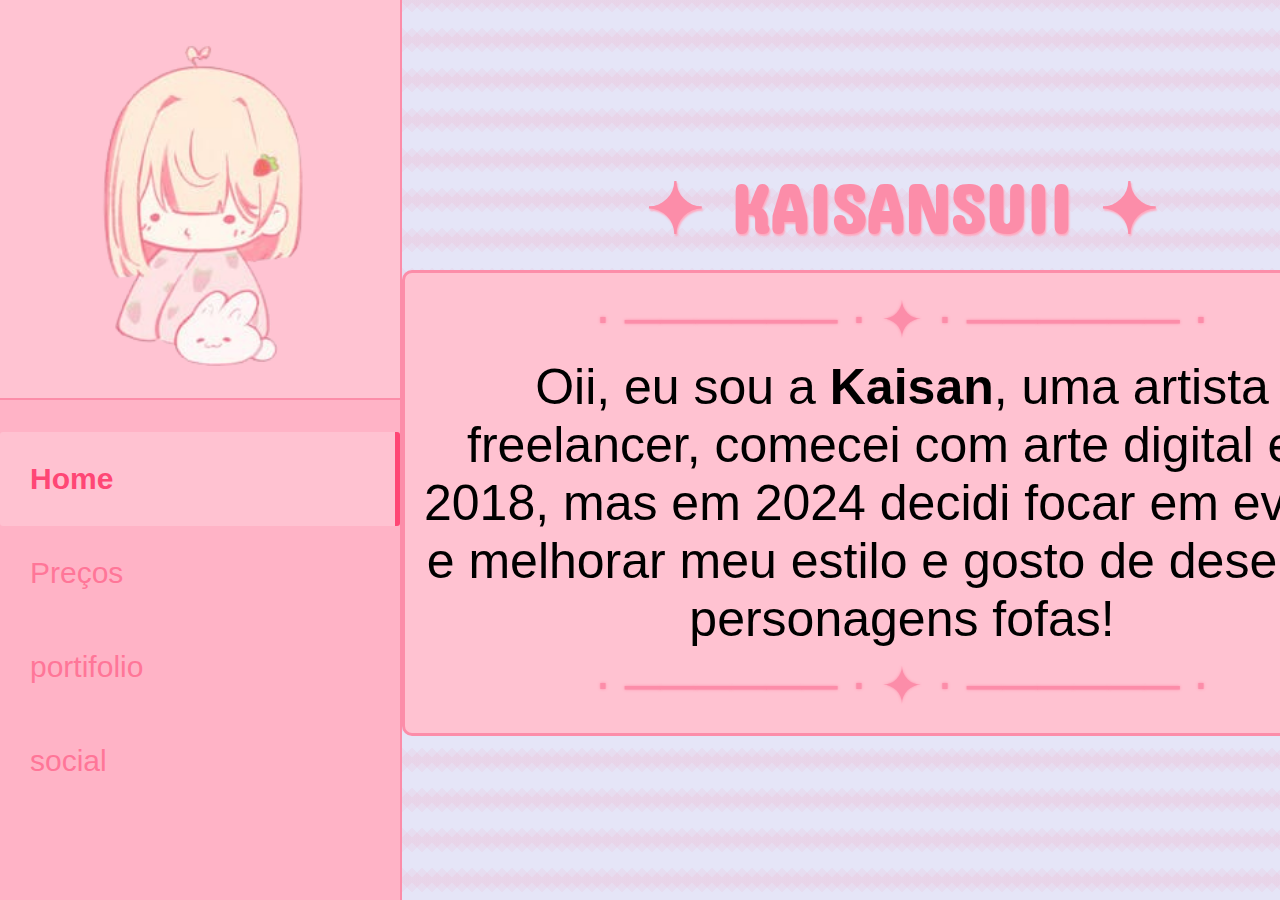
<file: index.html>
<!DOCTYPE html>
<html lang="pt-BR">

<head>
    <link rel="preconnect" href="https://fonts.googleapis.com">
    <link rel="preconnect" href="https://fonts.gstatic.com" crossorigin>
    <link href="https://fonts.googleapis.com/css2?family=Concert+One&display=swap" rel="stylesheet">
    <meta charset="UTF-8">
    <meta name="description" content="Portfolio de Kaisansuii.">
    <meta name="viewport" content="width=device-width, initial-scale=1.0">
    <link rel="stylesheet" href="style.css">
</head>

<body>
    <div class="container">
        <div class="logoContainer">
            <img class="logo" src="img/kai2.png">
        </div>
        <div class="navBar">
            <nav class="menu">
                <a href="index.html" class="menu-item active">Home</a>
                <a href="price.html" class="menu-item">Preços</a>
                <a href="portifolio.html" class="menu-item">portifolio</a>
                <a href="social.html" class="menu-item">social</a>
            </nav>
        </div>
        <div class="main">
            <h3>✦ Kaisansuii ✦</h3>
            <div class="card">
            <p class="lineDeco">⋅ ────── ⋅ ✦ ⋅ ────── ⋅</p>
            <p>
                Oii, eu sou a <b>Kaisan</b>, uma artista freelancer, comecei com arte digital em 2018, mas em 2024 decidi focar
                em evoluir e melhorar meu estilo e gosto de desenhar personagens fofas!
            </p>
            <p class="lineDeco">⋅ ────── ⋅ ✦ ⋅ ────── ⋅</p>
        </div>
        </div>
    </div>
</body>

</html>
</file>
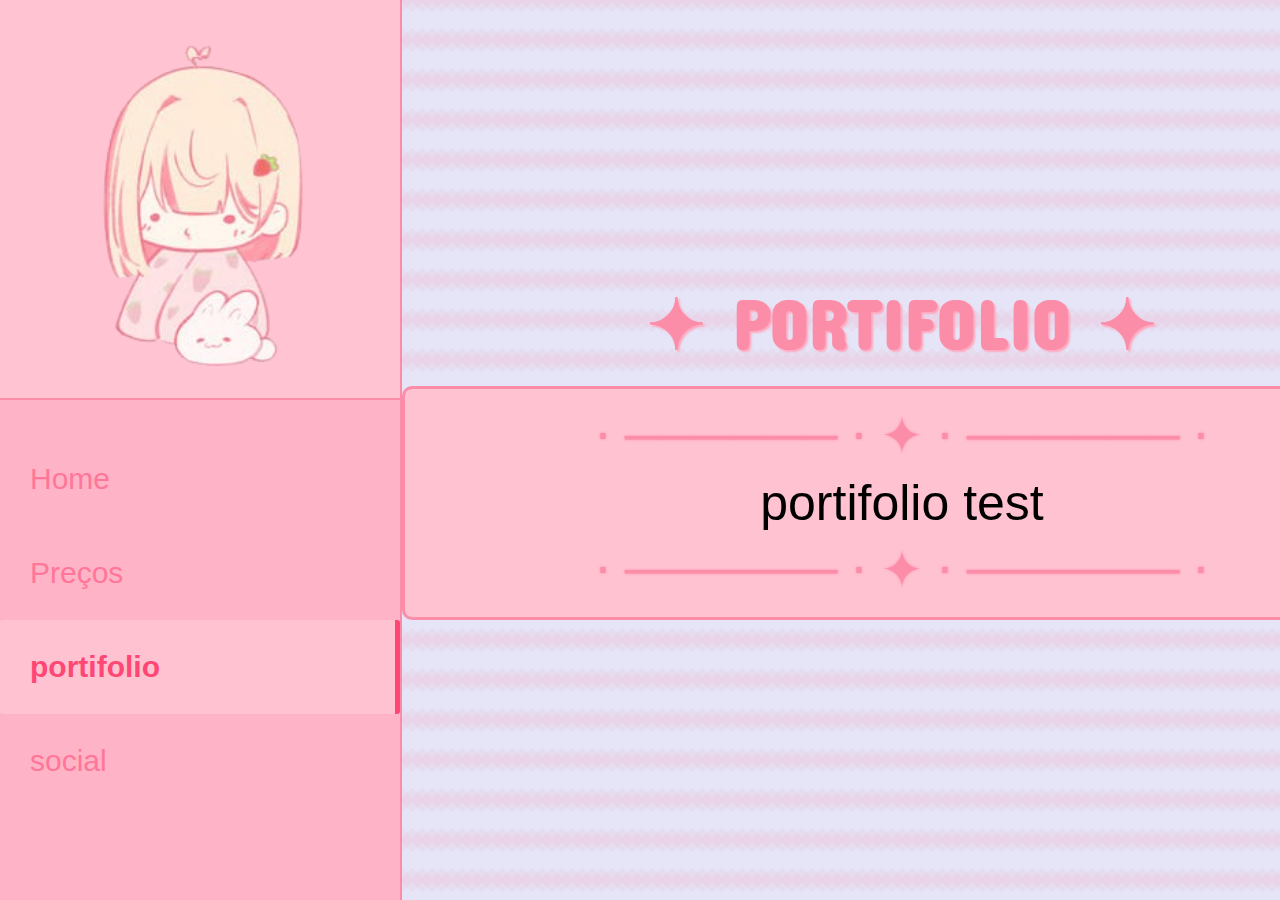
<file: portifolio.html>
<!DOCTYPE html>
<html lang="pt-BR">

<head>
    <link rel="preconnect" href="https://fonts.googleapis.com">
    <link rel="preconnect" href="https://fonts.gstatic.com" crossorigin>
    <link href="https://fonts.googleapis.com/css2?family=Concert+One&display=swap" rel="stylesheet">
    <meta charset="UTF-8">
    <meta name="description" content="Portfolio de Kaisansuii.">
    <meta name="viewport" content="width=device-width, initial-scale=1.0">
    <link rel="stylesheet" href="style.css">
</head>

<body>
    <div class="container">
        <div class="logoContainer">
            <img class="logo" src="img/kai2.png">
        </div>
        <div class="navBar">
            <nav class="menu">
                <a href="index.html" class="menu-item">Home</a>
                <a href="price.html" class="menu-item">Preços</a>
                <a href="portifolio.html" class="menu-item  active">portifolio</a>
                <a href="social.html" class="menu-item">social</a>
            </nav>
        </div>
        <div class="main">
            <h3>✦ portifolio ✦</h3>
            <div class="card">
            <p class="lineDeco">⋅ ────── ⋅ ✦ ⋅ ────── ⋅</p>
            <p>
                portifolio test
            </p>
            <p class="lineDeco">⋅ ────── ⋅ ✦ ⋅ ────── ⋅</p>
        </div>
        </div>
    </div>
</body>

</html>
</file>
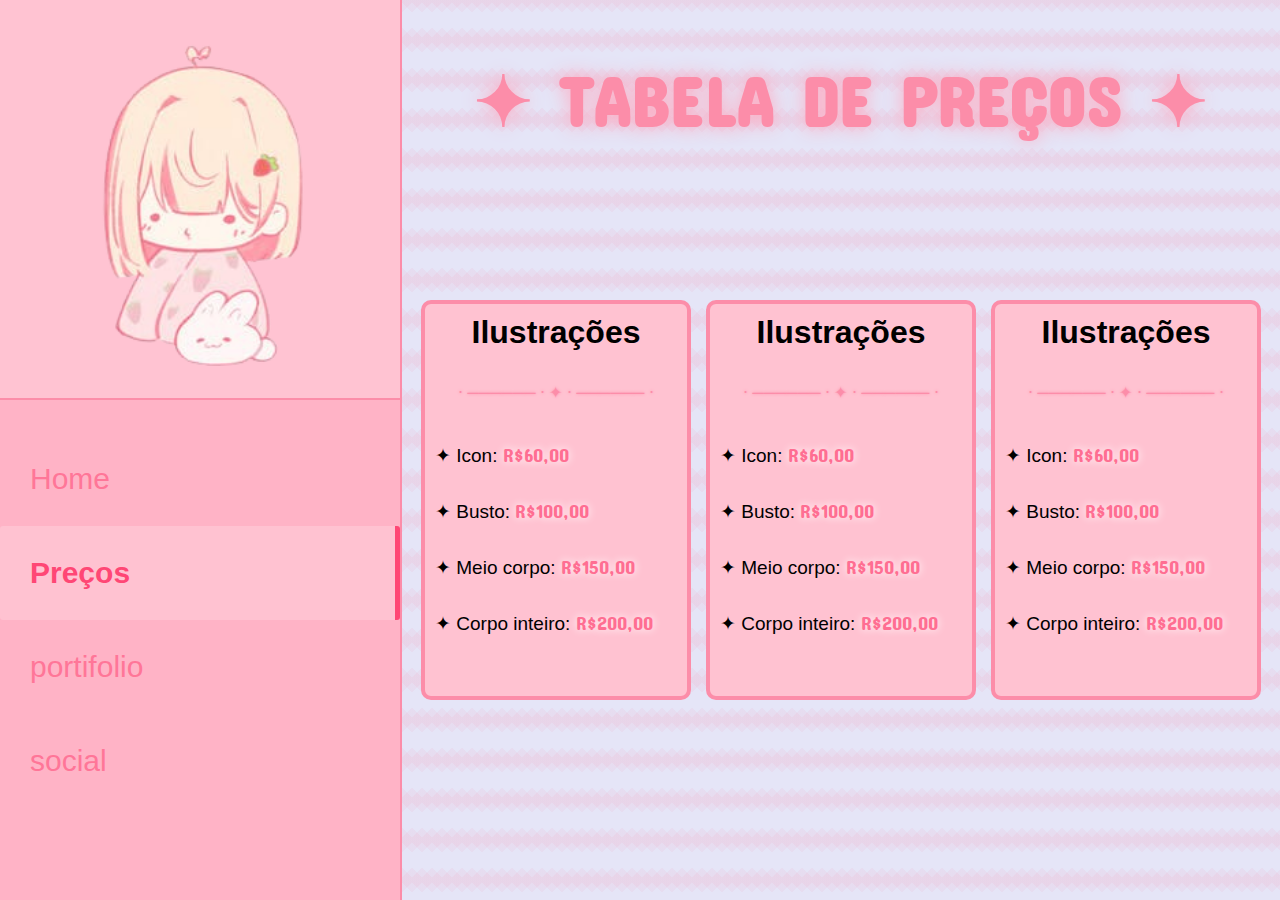
<file: price.html>
<!DOCTYPE html>
<html lang="pt-BR">

<head>
    <link rel="preconnect" href="https://fonts.googleapis.com">
    <link rel="preconnect" href="https://fonts.gstatic.com" crossorigin>
    <link href="https://fonts.googleapis.com/css2?family=Concert+One&display=swap" rel="stylesheet">
    <meta charset="UTF-8">
    <meta name="description" content="Portfolio de Kaisansuii.">
    <meta name="viewport" content="width=device-width, initial-scale=1.0">
    <link rel="stylesheet" href="style.css">
</head>

<body>
    <div class="container">
        <div class="logoContainer">
            <img class="logo" src="img/kai2.png">
        </div>
        <div class="navBar">
            <nav class="menu">
                <a href="index.html" class="menu-item">Home</a>
                <a href="price.html" class="menu-item  active">Preços</a>
                <a href="portifolio.html" class="menu-item">portifolio</a>
                <a href="social.html" class="menu-item">social</a>
            </nav>
        </div>
        <div class="price-main">
            <div class="container">
                <div class="title">
                    <div class="title-container">
                        <h3>✦ Tabela de Preços ✦</h3>
                    </div>
                </div>
                <div class="price-table">
                    <div class="card-container">
                        <div class="card">
                            <h1>Ilustrações</h1>
                            <p class="lineDeco">⋅ ────── ⋅ ✦ ⋅ ────── ⋅</p>
                            <p>
                                ✦ Icon: <span class="price">R$60,00</span>
                            </p>
                            <p>
                                ✦ Busto: <span class="price">R$100,00</span>
                            </p>
                            <p>
                                ✦ Meio corpo: <span class="price">R$150,00</span>
                            </p>
                            <p>
                                ✦ Corpo inteiro: <span class="price">R$200,00</span>
                            </p>
                        </div>

                        <div class="card">
                            <h1>Ilustrações</h1>
                            <p class="lineDeco">⋅ ────── ⋅ ✦ ⋅ ────── ⋅</p>
                            <p>
                                ✦ Icon: <span class="price">R$60,00</span>
                            </p>
                            <p>
                                ✦ Busto: <span class="price">R$100,00</span>
                            </p>
                            <p>
                                ✦ Meio corpo: <span class="price">R$150,00</span>
                            </p>
                            <p>
                                ✦ Corpo inteiro: <span class="price">R$200,00</span>
                            </p>
                        </div>

                        <div class="card">
                            <h1>Ilustrações</h1>
                            <p class="lineDeco">⋅ ────── ⋅ ✦ ⋅ ────── ⋅</p>
                            <p>
                                ✦ Icon: <span class="price">R$60,00</span>
                            </p>
                            <p>
                                ✦ Busto: <span class="price">R$100,00</span>
                            </p>
                            <p>
                                ✦ Meio corpo: <span class="price">R$150,00</span>
                            </p>
                            <p>
                                ✦ Corpo inteiro: <span class="price">R$200,00</span>
                            </p>
                        </div>
                    </div>
                </div>
            </div>
        </div>
    </div>
</body>

</html>
</file>
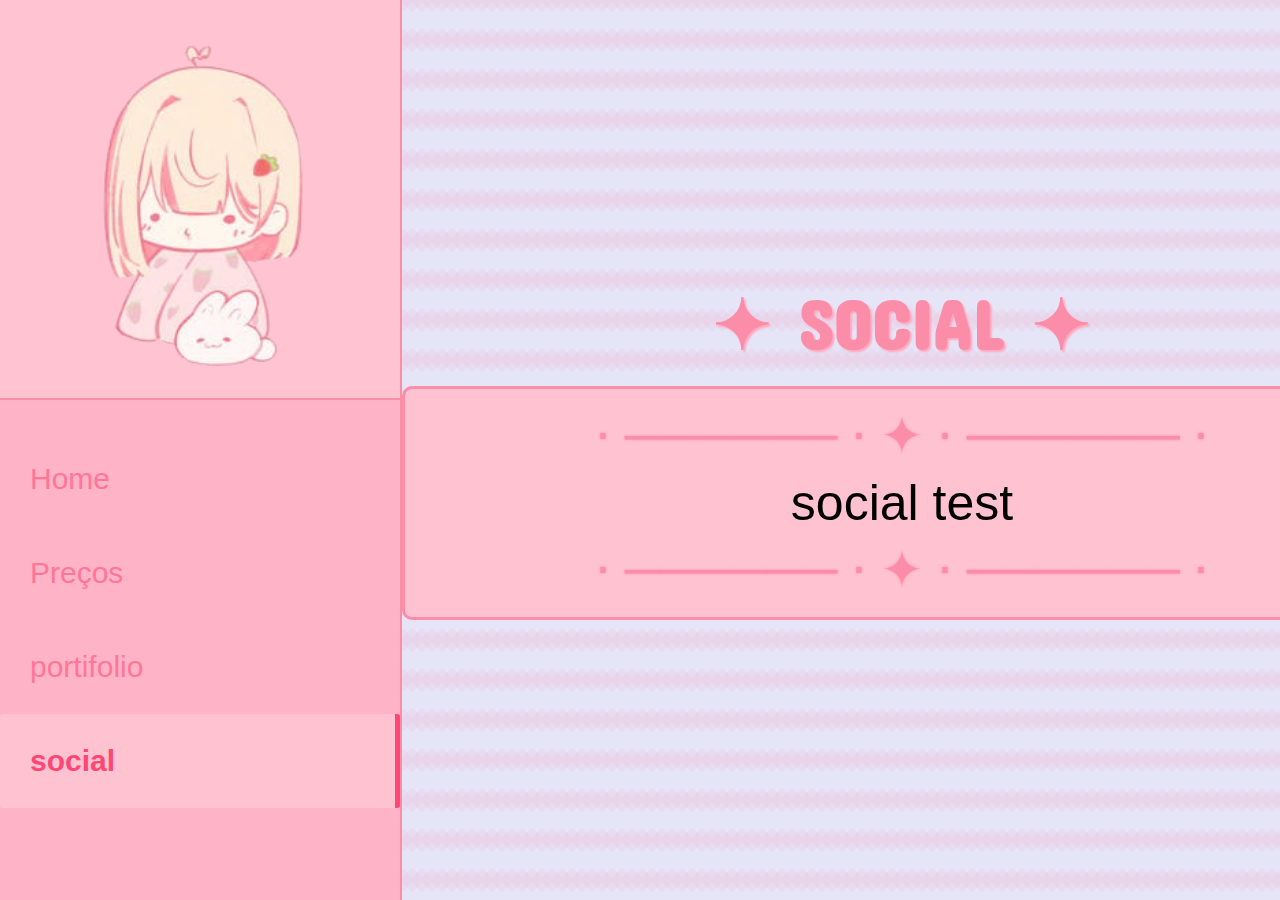
<file: social.html>
<!DOCTYPE html>
<html lang="pt-BR">

<head>
    <link rel="preconnect" href="https://fonts.googleapis.com">
    <link rel="preconnect" href="https://fonts.gstatic.com" crossorigin>
    <link href="https://fonts.googleapis.com/css2?family=Concert+One&display=swap" rel="stylesheet">
    <meta charset="UTF-8">
    <meta name="description" content="Portfolio de Kaisansuii.">
    <meta name="viewport" content="width=device-width, initial-scale=1.0">
    <link rel="stylesheet" href="style.css">
</head>

<body>
    <div class="container">
        <div class="logoContainer">
            <img class="logo" src="img/kai2.png">
        </div>
        <div class="navBar">
            <nav class="menu">
                <a href="index.html" class="menu-item">Home</a>
                <a href="price.html" class="menu-item">Preços</a>
                <a href="portifolio.html" class="menu-item">portifolio</a>
                <a href="social.html" class="menu-item active">social</a>
            </nav>
        </div>
        <div class="main">
            <h3>✦ social ✦</h3>
            <div class="card">
            <p class="lineDeco">⋅ ────── ⋅ ✦ ⋅ ────── ⋅</p>
            <p>
                social test
            </p>
            <p class="lineDeco">⋅ ────── ⋅ ✦ ⋅ ────── ⋅</p>
        </div>
        </div>
    </div>
</body>

</html>
</file>
<file: style.css>
html,
body {
    height: 100%;
    width: 100%;
}

* {
    margin: 0;
    padding: 0;
    box-sizing: border-box;
    font-family: sans-serif;
}

.container {
    display: grid;
    height: 100vh;
    /* Faz o grid ocupar toda a tela */
    grid-template-columns: 400px;
    grid-template-rows: 400px 0px auto;
    /* Auto permite ajuste dinâmico */
    grid-template-areas:
        "Logo main"
        "navBar main"
        "navBar main";
    overflow: hidden;
    transition: 0, 5s linear;
}

.logoContainer {
    grid-area: Logo;
    justify-content: center;
    align-items: center;
    background-color: #ffc3d2;
    border-bottom: 2px solid #fc8da9;
}

.navBar {
    grid-area: navBar;
    flex: 1 1 0;
    max-width: 100%;
    padding: 2rem 1rem;
    background-color: #ffb3c6;
}

.main {
    grid-area: main;
    text-align: center;

    border-left: 2px solid #fc8da9;
    display: flex;
    width: 100%;
    /* O container ocupa 100% da largura disponível */
    height: 100%;
    /* O container terá uma altura fixa de 500px */
    flex-direction: column;
    justify-content: center;
    align-items: center;
    --color: #fc8da918;
    background: linear-gradient(45deg, var(--color) 25%, transparent 25%) -50px 0,
        linear-gradient(-45deg, var(--color) 25%, transparent 25%) -50px 0,
        linear-gradient(45deg, transparent 75%, var(--color) 75%) -50px 0,
        linear-gradient(-45deg, transparent 75%, var(--color) 75%) -50px 0;
    background-color: #e5e5f7;
    background-size: 10px 40px;
}

.main h3 {
    color: #fc8da9;
    font-size: 70px;
    font-family: "Concert One", serif;
    text-shadow: hsl(345, 100%, 83%) 1.5px 1.5px 2px;
    text-transform: uppercase;
    margin-bottom: 20px;
}

.logo {
    margin-top: -5px;
    height: 400px;
}

.logo:hover {
    transform: scale(110%);
}

.navBar .menu {
    margin: 0 -1rem;
}

.navBar .menu .menu-item {
    display: flex;
    font-size: 30px;
    padding: 1em;
    color: #ff7698;
    text-decoration: none;
    transition: 0.2s linear;
}

.navBar .menu .menu-item:hover,
.navBar .menu .menu-item.active {
    font-weight: bold;
    color: rgb(255, 71, 117);
    background-color: #ffc2d1;
    border-right: 5px solid;
    border-radius: 3px;
}

.main .card {
    font-size: 50px;
    font-family: "Concert One", serif;
    border: 3px solid #fc8da9;
    background-color: #ffc2d1;
    border-radius: 10px;
    width: 1000px;
    padding: 9px;
}

.lineDeco {
    margin-bottom: 9px;
    margin-top: 9px;
    color: #fc8da9;
    text-shadow: #fc8da9 0px 0px 3px;
}

/* price-page */

.price-main {
    border-left: 2px solid #fc8da9;
    height: 100vh;
    --color: #fc8da918;
    background: linear-gradient(45deg, var(--color) 25%, transparent 25%) -50px 0,
        linear-gradient(-45deg, var(--color) 25%, transparent 25%) -50px 0,
        linear-gradient(45deg, transparent 75%, var(--color) 75%) -50px 0,
        linear-gradient(-45deg, transparent 75%, var(--color) 75%) -50px 0;
    background-color: #e5e5f7;
    background-size: 10px 40px;
}

.price-main .container {
    display: grid;
    grid-template-columns: auto;
    grid-template-rows: 200px;
    gap: 0px 0px;
    grid-auto-flow: row;
    grid-template-areas:
        "title title title"
        "price-table price-table price-table"
        "price-table price-table price-table";
}

.price-main .title {
    grid-area: title;
}

.price-main .price-table {
    grid-area: price-table;
}

.price-main .title .title-container {
    display: flex;
    align-items: center;
    justify-content: center;
    height: 100%;
}

.title-container h3 {
    color: #fc8da9;
    font-size: 70px;
    font-family: "Concert One", serif;
    text-shadow: hsl(345, 100%, 83%) 0px 0px 20px;
    text-transform: uppercase;
}

.card-container {
    grid-area: tabela;
    display: flex;
    justify-content: center;
    margin-top: 100px;
    width: 100%;
    gap: 15px;
}

.card-container .card h1 {
    align-self: center;
}

.card-container .card p {
    margin-top: 32px;
    font-size: 19px;
}

.card-container .card .price {
    font-family: "Concert One", serif;
    text-shadow: #ffffff 0px 0px 9px;
    color: #ff6e92;
}

.card-container .card .lineDeco {
    font-size: medium;
    align-self: center;
}

.card-container .card {
    display: flex;
    flex-direction: column;
    width: 270px;
    height: 400px;
    padding: 10px;
    border-radius: 10px;
    border: 4px solid #fc8da9;
    background-color: #ffc2d1;
}

@media (max-width: 768px) {
    .container {
        grid-template-columns: 100px;
        /* Aumenta a largura da segunda coluna (Main), reduzindo a navbar e a logo */
        grid-template-rows: 100px auto;
        /* Ajusta a altura conforme necessário */
        grid-template-areas:
            "Logo main"
            "navBar main"
            "navBar main";
    }

    .navBar .menu .menu-item {
        font-size: 18px;
    }

    .logo {
        height: 100px;
    }


    .main .card {
        font-size: 18px;
        width: 15rem;
        padding: 9px;
    }

    .card .lineDeco {
        font-size: 12px;
    }

    .main h3 {
        font-size: 30px;
    }

    .title-container h3 {
        font-size: 25px;
        
    }

    .card-container {
        margin-top: 25px;
        flex-direction: column ;
        align-items: center;
    }

    .card-container .card {
        width: 230px;
        height: 300px;
    }

    .price-table {
        overflow: scroll;
    }

    .price-main .title {
        border-bottom: 2px solid #fc8da9;
    }

    .price-main .container {
        display: grid;
        grid-template-columns: auto;
        grid-template-rows: 100px;
        gap: 0px 0px;
        grid-auto-flow: row;
        grid-template-areas:
            "title title title"
            "price-table price-table price-table"
            "price-table price-table price-table";
    }

    .card-container .card h1 {
        align-self: center;
        font-size: 20px;
    }

    .card-container .card .lineDeco {
        margin-top: 0px;
    }
    
    .card-container .card p {
        margin-top: 25px;
        font-size: 14px;
    }
}
</file>
